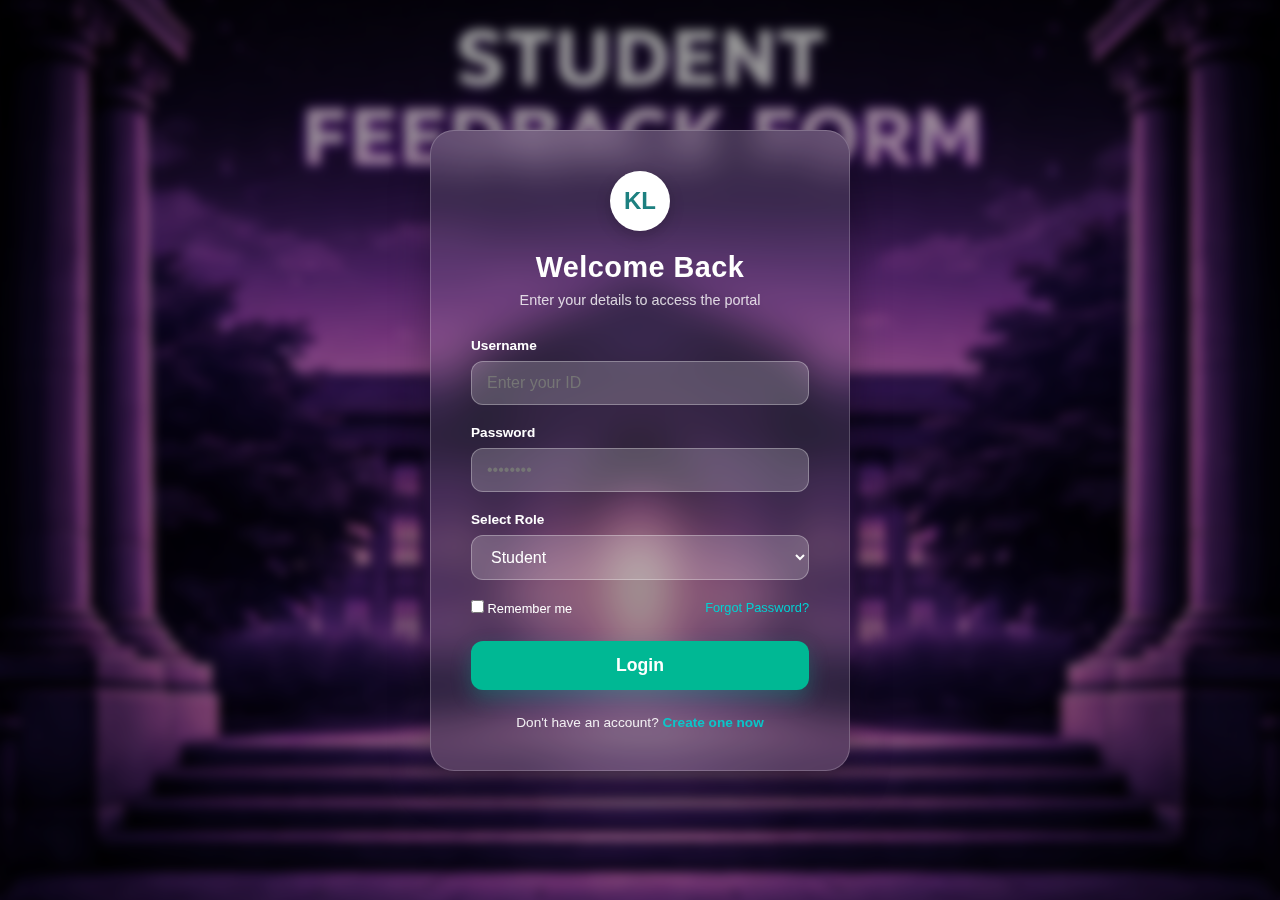
<file: index.html>
<!DOCTYPE html>
<html lang="en">
<head>
    <meta charset="UTF-8">
    <meta name="viewport" content="width=device-width, initial-scale=1.0">
    <title>Login | KL Student Feedback System</title>
    <link rel="stylesheet" href="firstpage.css">
</head>
<body>
    <div class="bg-container"></div>
    <div class="overlay"></div>

    <div class="login-card">
        <div class="login-header">
            <div class="logo-circle">KL</div>
            <h1>Welcome Back</h1>
            <p>Enter your details to access the portal</p>
        </div>

        <form id="loginForm">
            <div class="input-group">
                <label for="username">Username</label>
                <input type="text" id="username" placeholder="Enter your ID" required>
            </div>

            <div class="input-group">
                <label for="password">Password</label>
                <input type="password" id="password" placeholder="••••••••" required>
            </div>

            <div class="input-group">
                <label for="userRole">Select Role</label>
                <select id="userRole">
                    <option value="student">Student</option>
                    <option value="admin">Administrator</option>
                </select>
            </div>

            <div class="form-footer">
                <label><input type="checkbox"> Remember me</label>
                <a href="#">Forgot Password?</a>
            </div>

            <button type="button" class="login-btn" onclick="handleLogin()">Login</button>
        </form>

        <div class="signup-link">
            Don't have an account? <a href="#">Create one now</a>
        </div>
    </div>

    <script src="firstpage.js"></script>
</body>
</html>
</file>
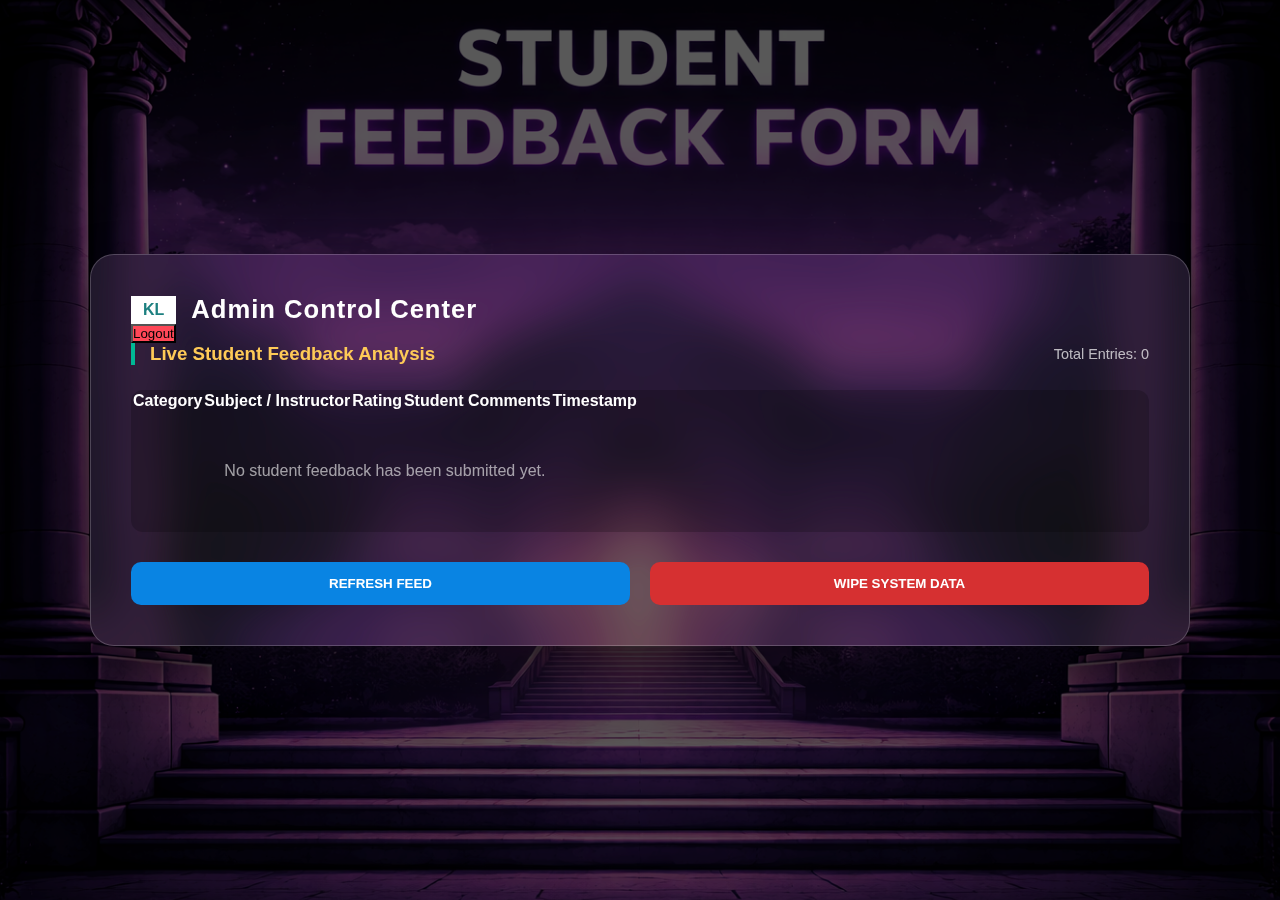
<file: admin-dashboard.html>
<!DOCTYPE html>
<html lang="en">
<head>
    <meta charset="UTF-8">
    <meta name="viewport" content="width=device-width, initial-scale=1.0">
    <title>Admin Dashboard | KL University</title>
    <link rel="stylesheet" href="course-feedback.css">
</head>
<body>
    <div class="bg-container"></div>
    <div class="overlay"></div>

    <div class="glass-wrapper" style="max-width: 1100px;">
        <header class="header-top">
            <div class="logo-area" style="display: flex; align-items: center; gap: 15px;">
                <span class="back-link" style="background: white; color: #1d8080; font-weight: bold; padding: 5px 12px;">KL</span>
                <h1 style="font-size: 1.6rem; letter-spacing: 1px;">Admin Control Center</h1>
            </div>
            <button class="back-link" onclick="location.href='index.html'" style="background: #ff4757;">Logout</button>
        </header>

        <section class="admin-main">
            <div style="display: flex; justify-content: space-between; align-items: center; margin-bottom: 25px;">
                <h3 style="color: #feca57; border-left: 4px solid #00b894; padding-left: 15px;">Live Student Feedback Analysis</h3>
                <span id="dataCount" style="font-size: 0.9rem; opacity: 0.7;">Total Entries: 0</span>
            </div>

            <div class="scroll-area" style="max-height: 500px; border-radius: 12px; background: rgba(0,0,0,0.2);">
                <table>
                    <thead>
                        <tr>
                            <th>Category</th>
                            <th>Subject / Instructor</th>
                            <th>Rating</th>
                            <th>Student Comments</th>
                            <th>Timestamp</th>
                        </tr>
                    </thead>
                    <tbody id="feedbackTableBody">
                        </tbody>
                </table>
            </div>

            <div style="margin-top: 30px; display: flex; gap: 20px;">
                <button class="submit-btn" style="flex: 1; background: #0984e3;" onclick="window.location.reload()">Refresh Feed</button>
                <button class="submit-btn" style="flex: 1; background: #d63031;" onclick="clearAllData()">Wipe System Data</button>
            </div>
        </section>
    </div>

    <script>
        /**
         * Loads and displays feedback stored in localStorage
         */
        function loadDashboardData() {
            const tableBody = document.getElementById('feedbackTableBody');
            const countDisplay = document.getElementById('dataCount');
            
            // Retrieve data from shared storage key
            const storedData = localStorage.getItem('studentFeedback');
            const feedbackArray = JSON.parse(storedData) || [];

            // Update counter
            countDisplay.innerText = `Total Entries: ${feedbackArray.length}`;

            // Clear existing table content
            tableBody.innerHTML = '';

            if (feedbackArray.length === 0) {
                tableBody.innerHTML = '<tr><td colspan="5" style="text-align:center; padding: 50px; opacity: 0.6;">No student feedback has been submitted yet.</td></tr>';
                return;
            }

            // Map data to table rows (showing newest first)
            [...feedbackArray].reverse().forEach(entry => {
                const row = `
                    <tr>
                        <td><span class="badge">${entry.category}</span></td>
                        <td><strong style="color: #00d2d3;">${entry.target}</strong></td>
                        <td style="font-weight: bold; color: #feca57;">${entry.score} / 5</td>
                        <td style="font-style: italic; max-width: 300px;">"${entry.comment}"</td>
                        <td style="font-size: 0.8rem; opacity: 0.6;">${entry.date}</td>
                    </tr>
                `;
                tableBody.insertAdjacentHTML('beforeend', row);
            });
        }

        /**
         * Clears the localStorage and refreshes the view
         */
        function clearAllData() {
            if (confirm("Are you sure? This will delete all student records for your evaluation review.")) {
                localStorage.removeItem('studentFeedback');
                loadDashboardData();
            }
        }

        // Initialize display on load
        window.onload = loadDashboardData;
    </script>
</body>
</html>
</file>
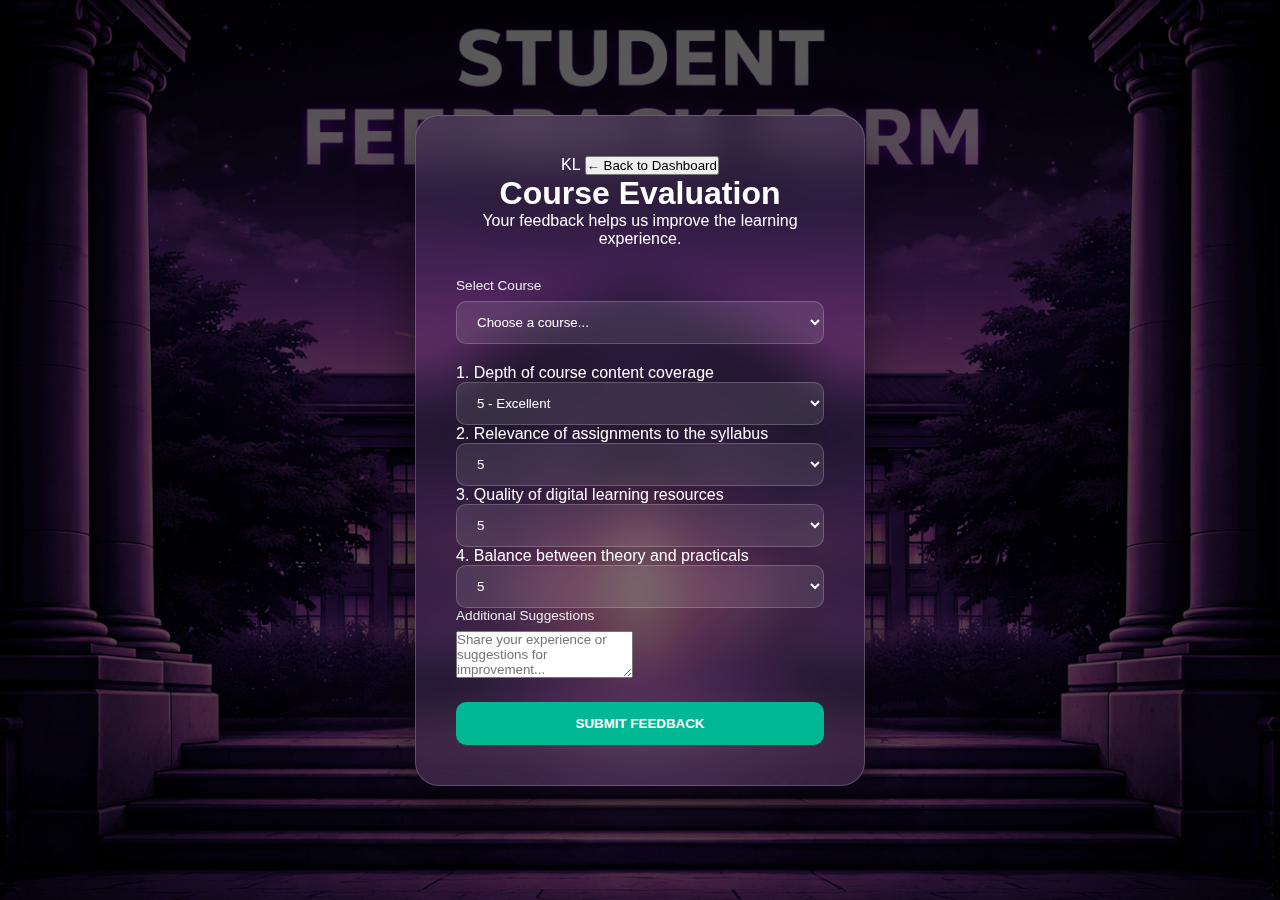
<file: course-feedback.html>
<!DOCTYPE html>
<html lang="en">
<head>
    <meta charset="UTF-8">
    <meta name="viewport" content="width=device-width, initial-scale=1.0">
    <title>Course Evaluation | KL University</title>
    <link rel="stylesheet" href="course-feedback.css">
</head>
<body>
    <div class="bg-container"></div>
    <div class="overlay"></div>

    <div class="glass-wrapper">
        <header class="form-header">
            <div class="header-top">
                <span class="form-logo">KL</span>
                <button class="back-link" onclick="location.href='secondpage.html'">← Back to Dashboard</button>
            </div>
            <h1>Course Evaluation</h1>
            <p>Your feedback helps us improve the learning experience.</p>
        </header>

        <form id="feedbackForm" class="feedback-content">
            <div class="input-group">
                <label>Select Course</label>
                <select required id="courseSelection">
                    <option value="" disabled selected>Choose a course...</option>
                    <option value="Data Structures & Algorithms">Data Structures & Algorithms</option>
                    <option value="Database Management Systems">Database Management Systems</option>
                    <option value="Artificial Intelligence">Artificial Intelligence</option>
                    <option value="Computer Networks">Computer Networks</option>
                </select>
            </div>

            <div class="scroll-area">
                <div class="rating-row">
                    <span>1. Depth of course content coverage</span>
                    <select class="rating-input" required>
                        <option value="5">5 - Excellent</option>
                        <option value="4">4 - Very Good</option>
                        <option value="3">3 - Average</option>
                        <option value="2">2 - Poor</option>
                        <option value="1">1 - Very Poor</option>
                    </select>
                </div>
                <div class="rating-row">
                    <span>2. Relevance of assignments to the syllabus</span>
                    <select class="rating-input"><option value="5">5</option><option value="4">4</option><option value="3">3</option><option value="2">2</option><option value="1">1</option></select>
                </div>
                <div class="rating-row">
                    <span>3. Quality of digital learning resources</span>
                    <select class="rating-input"><option value="5">5</option><option value="4">4</option><option value="3">3</option><option value="2">2</option><option value="1">1</option></select>
                </div>
                <div class="rating-row">
                    <span>4. Balance between theory and practicals</span>
                    <select class="rating-input"><option value="5">5</option><option value="4">4</option><option value="3">3</option><option value="2">2</option><option value="1">1</option></select>
                </div>
            </div>

            <div class="input-group">
                <label>Additional Suggestions</label>
                <textarea id="userComments" placeholder="Share your experience or suggestions for improvement..." rows="3"></textarea>
            </div>

            <button type="button" class="submit-btn" onclick="submitToAdmin()">Submit Feedback</button>
        </form>
    </div>

    <script>
        function submitToAdmin() {
            // 1. Capture Form Elements
            const course = document.getElementById('courseSelection').value;
            const comments = document.getElementById('userComments').value;
            // Get the first rating as a representative score for the summary
            const mainRating = document.querySelector('.rating-input').value;

            // 2. Validate Selection
            if (!course) {
                alert("Please select a course before submitting.");
                return;
            }

            // 3. Create Feedback Data Object
            const feedbackEntry = {
                category: 'Course',
                target: course,
                score: mainRating,
                comment: comments || "No comments provided.",
                date: new Date().toLocaleString()
            };

            // 4. Store in localStorage
            // Get existing records or initialize empty array
            let allRecords = JSON.parse(localStorage.getItem('studentFeedback')) || [];
            
            // Add new record to the list
            allRecords.push(feedbackEntry);
            
            // Save updated list back to browser memory
            localStorage.setItem('studentFeedback', JSON.stringify(allRecords));

            // 5. Success Message and Redirect
            alert("Success! Your feedback for " + course + " has been sent to the Admin Dashboard.");
            window.location.href = 'secondpage.html';
        }
    </script>
</body>
</html>
</file>
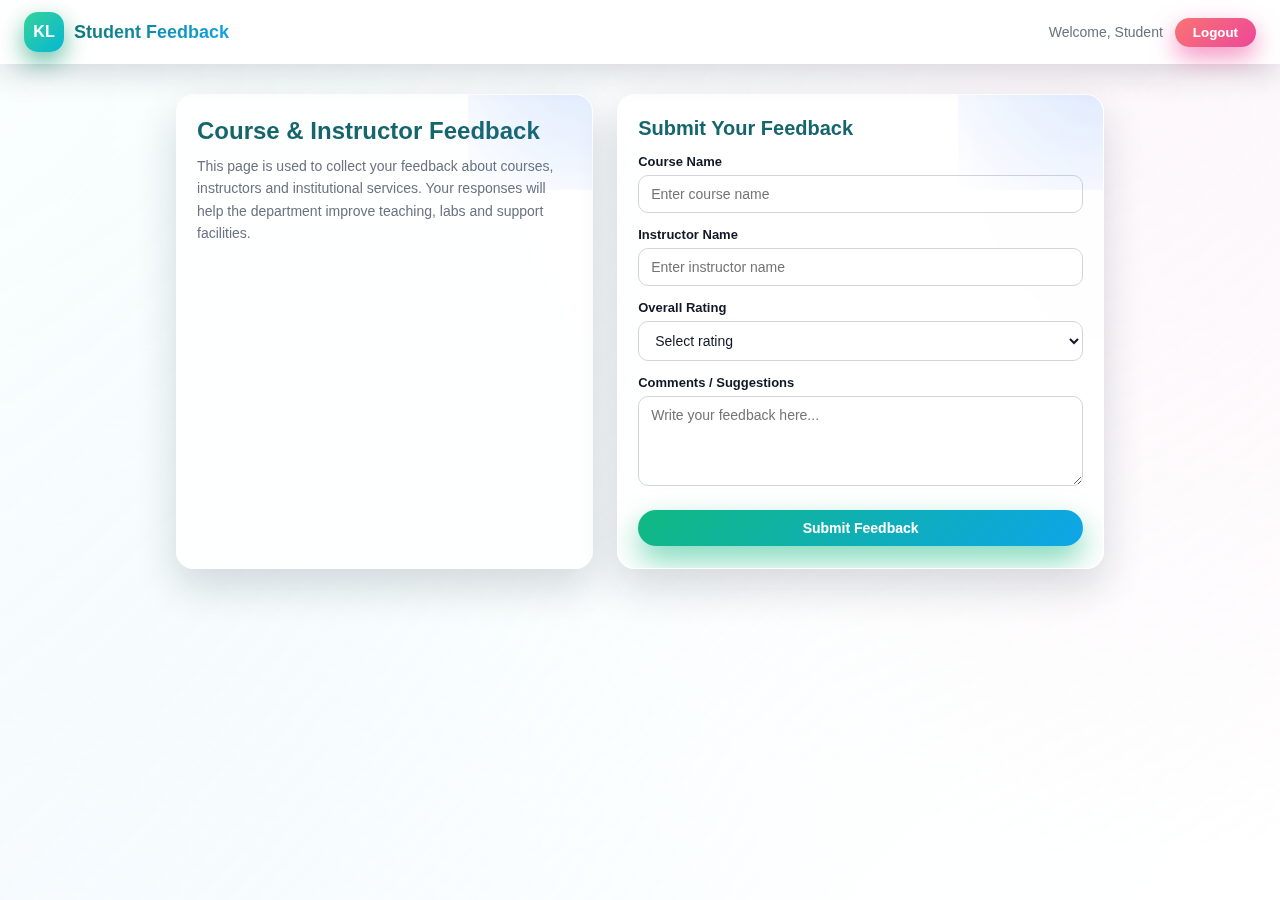
<file: feedback.html>
<!DOCTYPE html>
<html lang="en">
<head>
    <meta charset="UTF-8">
    <meta name="viewport" content="width=device-width, initial-scale=1.0">
    <title>Student Feedback</title>
    <link rel="stylesheet" href="feedback.css">
</head>
<body>
    <div class="bg-container"></div>
    <div class="overlay"></div>

    <header class="top-bar">
        <div class="logo-area">
            <span class="logo-circle">KL</span>
            <span class="logo-text">Student Feedback</span>
        </div>
        <div class="user-area">
            <span class="user-name">Welcome, Student</span>
            <button class="logout-btn" onclick="window.location.href='firstpage.html'">Logout</button>
        </div>
    </header>

    <main class="feedback-main">
        <section class="info-card">
            <h1>Course & Instructor Feedback</h1>
            <p>
                This page is used to collect your feedback about courses, instructors and institutional services.
                Your responses will help the department improve teaching, labs and support facilities.
            </p>
        </section>

        <section class="form-card">
            <h2>Submit Your Feedback</h2>

            <form id="feedbackForm">
                <div class="form-group">
                    <label for="course">Course Name</label>
                    <input type="text" id="course" name="course" placeholder="Enter course name" required>
                </div>

                <div class="form-group">
                    <label for="instructor">Instructor Name</label>
                    <input type="text" id="instructor" name="instructor" placeholder="Enter instructor name" required>
                </div>

                <div class="form-group">
                    <label for="rating">Overall Rating</label>
                    <select id="rating" name="rating" required>
                        <option value="">Select rating</option>
                        <option value="5">5 - Excellent</option>
                        <option value="4">4 - Very Good</option>
                        <option value="3">3 - Good</option>
                        <option value="2">2 - Average</option>
                        <option value="1">1 - Poor</option>
                    </select>
                </div>

                <div class="form-group">
                    <label for="comments">Comments / Suggestions</label>
                    <textarea id="comments" name="comments" rows="4" placeholder="Write your feedback here..." required></textarea>
                </div>

                <button type="submit" class="submit-btn">Submit Feedback</button>
            </form>
        </section>
    </main>

    <script>
        // Simple submit handler
        document.getElementById('feedbackForm').addEventListener('submit', function(e) {
            e.preventDefault();
            alert('Thank you for your feedback!');
            this.reset();
        });
    </script>
</body>
</html>
</file>
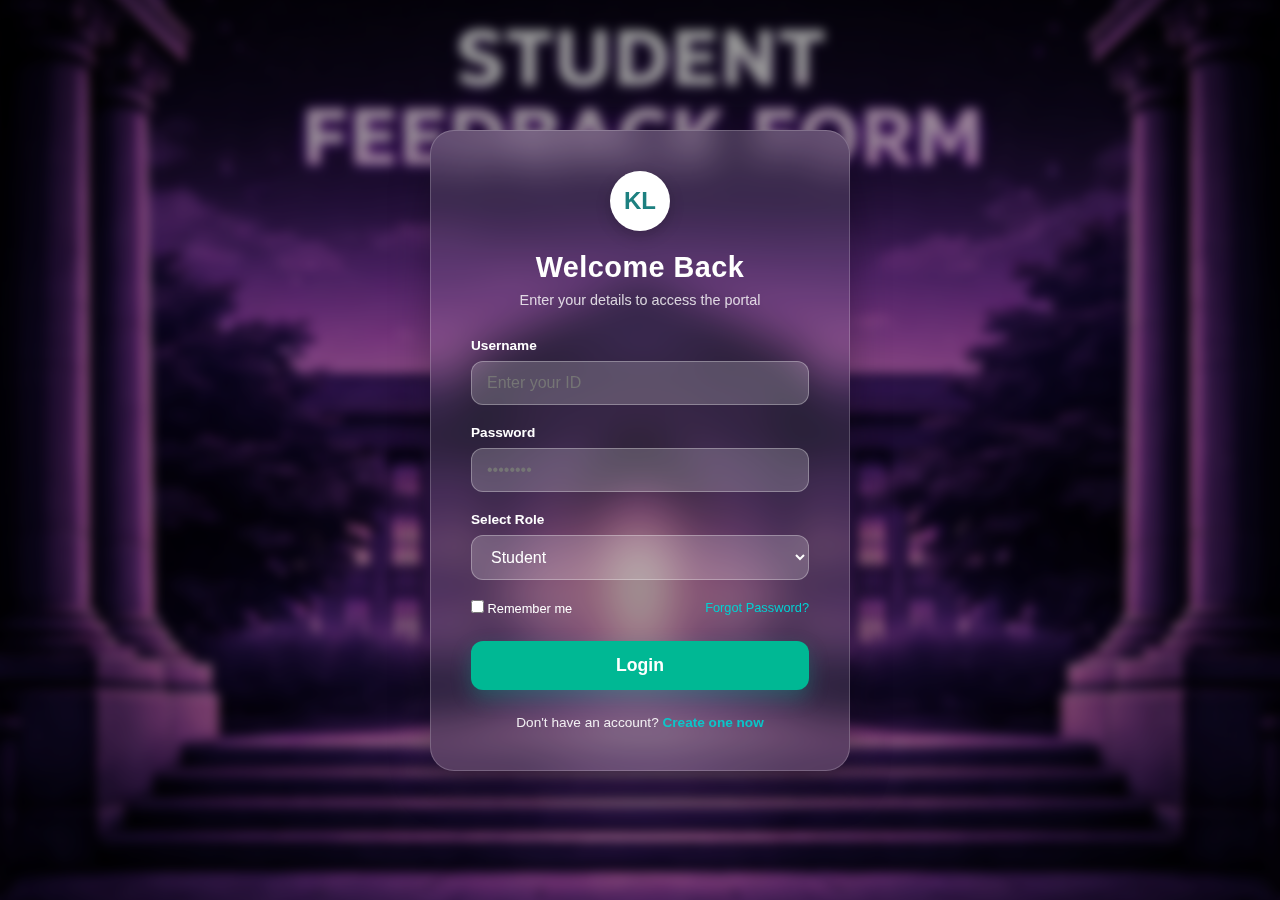
<file: firstpage.html>
<!DOCTYPE html>
<html lang="en">
<head>
    <meta charset="UTF-8">
    <meta name="viewport" content="width=device-width, initial-scale=1.0">
    <title>Login | KL Student Feedback System</title>
    <link rel="stylesheet" href="firstpage.css">
</head>
<body>
    <div class="bg-container"></div>
    <div class="overlay"></div>

    <div class="login-card">
        <div class="login-header">
            <div class="logo-circle">KL</div>
            <h1>Welcome Back</h1>
            <p>Enter your details to access the portal</p>
        </div>

        <form id="loginForm">
            <div class="input-group">
                <label for="username">Username</label>
                <input type="text" id="username" placeholder="Enter your ID" required>
            </div>

            <div class="input-group">
                <label for="password">Password</label>
                <input type="password" id="password" placeholder="••••••••" required>
            </div>

            <div class="input-group">
                <label for="userRole">Select Role</label>
                <select id="userRole">
                    <option value="student">Student</option>
                    <option value="admin">Administrator</option>
                </select>
            </div>

            <div class="form-footer">
                <label><input type="checkbox"> Remember me</label>
                <a href="#">Forgot Password?</a>
            </div>

            <button type="button" class="login-btn" onclick="handleLogin()">Login</button>
        </form>

        <div class="signup-link">
            Don't have an account? <a href="#">Create one now</a>
        </div>
    </div>

    <script src="firstpage.js"></script>
</body>
</html>
</file>
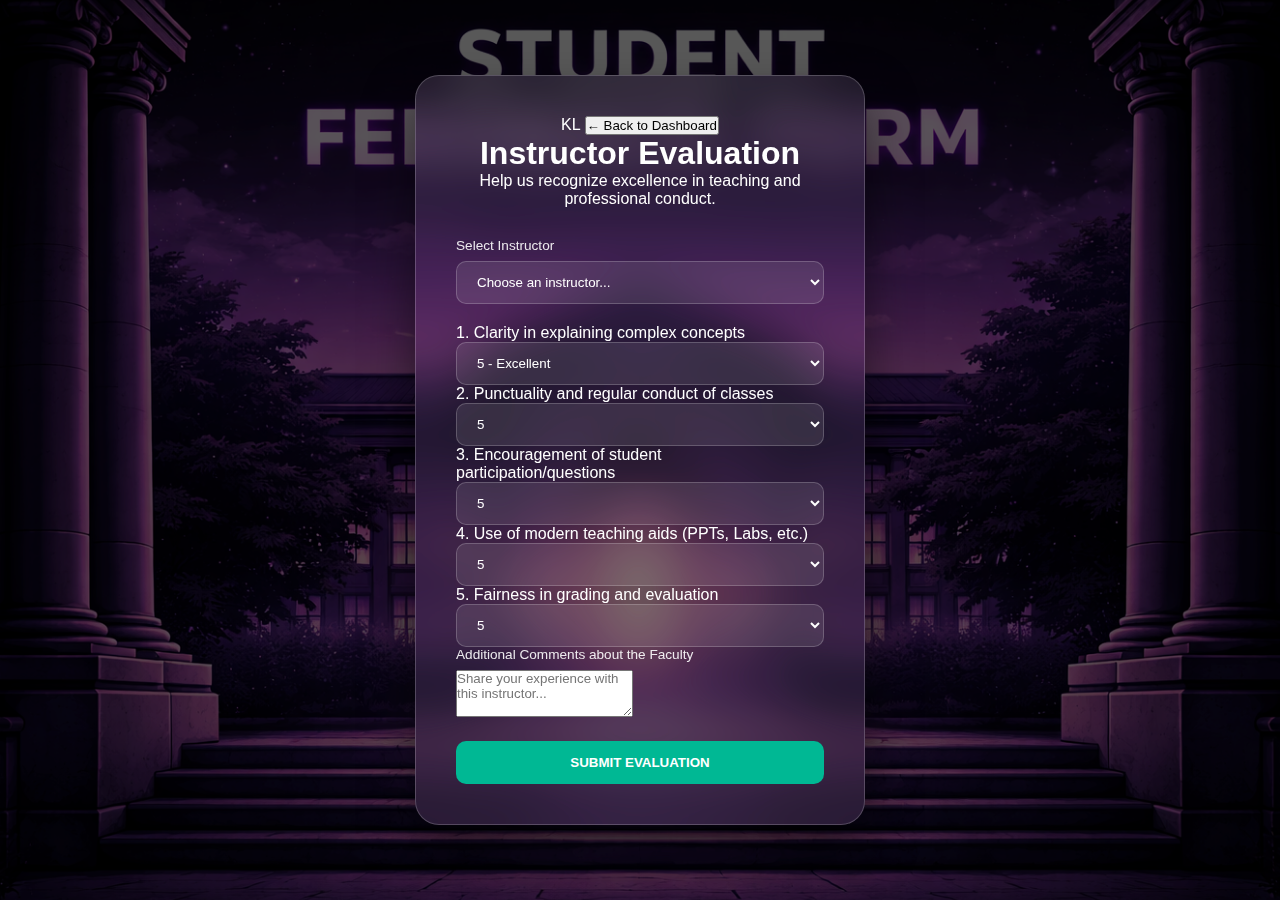
<file: instructor-feedback.html>
<!DOCTYPE html>
<html lang="en">
<head>
    <meta charset="UTF-8">
    <meta name="viewport" content="width=device-width, initial-scale=1.0">
    <title>Instructor Evaluation | KL University</title>
    <link rel="stylesheet" href="course-feedback.css"> </head>
<body>
    <div class="bg-container"></div>
    <div class="overlay"></div>

    <div class="glass-wrapper">
        <header class="form-header">
            <div class="header-top">
                <span class="form-logo">KL</span>
                <button class="back-link" onclick="location.href='secondpage.html'">← Back to Dashboard</button>
            </div>
            <h1>Instructor Evaluation</h1>
            <p>Help us recognize excellence in teaching and professional conduct.</p>
        </header>

        <form id="instructorForm" class="feedback-content">
            <div class="input-group">
                <label>Select Instructor</label>
                <select required id="instructorSelection">
                    <option value="" disabled selected>Choose an instructor...</option>
                    <option value="DBMS Instructor">DBMS Instructor</option>
                    <option value="DSA Instructor">DSA Instructor</option>
                    <option value="Web Tech Instructor">Web Technologies Instructor</option>
                    <option value="AI Instructor">AI & Machine Learning Instructor</option>
                    <option value="Discrete Math Instructor">Discrete Mathematics Instructor</option>
                </select>
            </div>

            <div class="scroll-area">
                <div class="rating-row">
                    <span>1. Clarity in explaining complex concepts</span>
                    <select class="rating-input" required>
                        <option value="5">5 - Excellent</option>
                        <option value="4">4 - Good</option>
                        <option value="3">3 - Average</option>
                        <option value="2">2 - Fair</option>
                        <option value="1">1 - Poor</option>
                    </select>
                </div>
                <div class="rating-row">
                    <span>2. Punctuality and regular conduct of classes</span>
                    <select class="rating-input"><option value="5">5</option><option value="4">4</option><option value="3">3</option><option value="2">2</option><option value="1">1</option></select>
                </div>
                <div class="rating-row">
                    <span>3. Encouragement of student participation/questions</span>
                    <select class="rating-input"><option value="5">5</option><option value="4">4</option><option value="3">3</option><option value="2">2</option><option value="1">1</option></select>
                </div>
                <div class="rating-row">
                    <span>4. Use of modern teaching aids (PPTs, Labs, etc.)</span>
                    <select class="rating-input"><option value="5">5</option><option value="4">4</option><option value="3">3</option><option value="2">2</option><option value="1">1</option></select>
                </div>
                <div class="rating-row">
                    <span>5. Fairness in grading and evaluation</span>
                    <select class="rating-input"><option value="5">5</option><option value="4">4</option><option value="3">3</option><option value="2">2</option><option value="1">1</option></select>
                </div>
            </div>

            <div class="input-group">
                <label>Additional Comments about the Faculty</label>
                <textarea id="facultyComments" placeholder="Share your experience with this instructor..." rows="3"></textarea>
            </div>

            <button type="button" class="submit-btn" onclick="submitInstructorData()">Submit Evaluation</button>
        </form>
    </div>

    <script>
        function submitInstructorData() {
            // 1. Capture Form Inputs
            const instructor = document.getElementById('instructorSelection').value;
            const comments = document.getElementById('facultyComments').value;
            const mainRating = document.querySelector('.rating-input').value;

            // 2. Validation
            if (!instructor) {
                alert("Please select an instructor before submitting.");
                return;
            }

            // 3. Create the Feedback Object
            const feedbackEntry = {
                category: 'Instructor',
                target: instructor,
                score: mainRating,
                comment: comments || "No specific comments.",
                date: new Date().toLocaleString()
            };

            // 4. Save to shared localStorage
            let allRecords = JSON.parse(localStorage.getItem('studentFeedback')) || [];
            allRecords.push(feedbackEntry);
            localStorage.setItem('studentFeedback', JSON.stringify(allRecords));

            // 5. Success Alert and Redirect
            alert("Feedback for " + instructor + " has been recorded successfully.");
            window.location.href = 'secondpage.html';
        }
    </script>
</body>
</html>
</file>
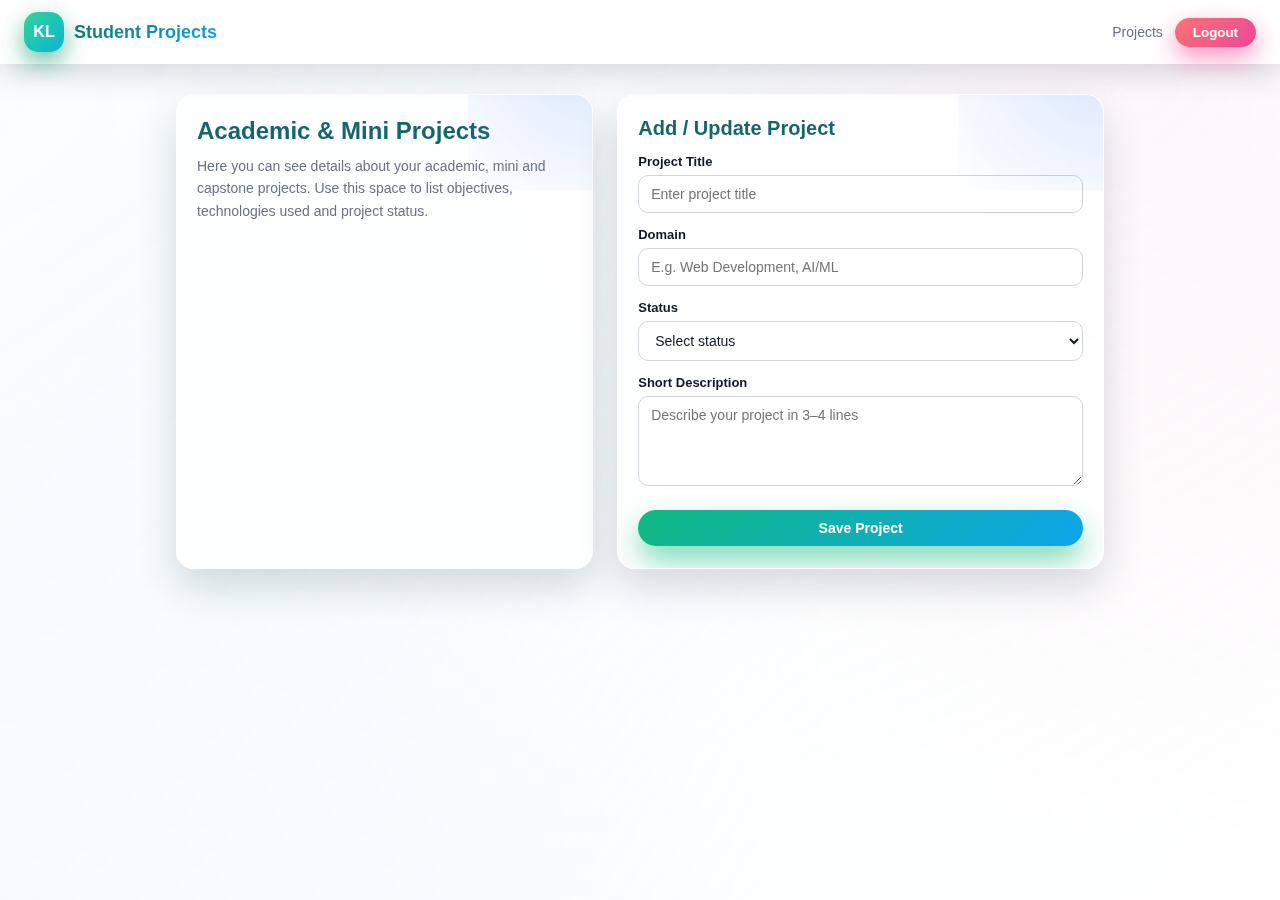
<file: projects.html>
<!DOCTYPE html>
<html lang="en">
<head>
    <meta charset="UTF-8">
    <meta name="viewport" content="width=device-width, initial-scale=1.0">
    <title>Projects</title>
    <link rel="stylesheet" href="feedback.css">
</head>
<body>
    <div class="bg-container"></div>
    <div class="overlay"></div>

    <header class="top-bar">
        <div class="logo-area">
            <span class="logo-circle">KL</span>
            <span class="logo-text">Student Projects</span>
        </div>
        <div class="user-area">
            <span class="user-name">Projects</span>
            <button class="logout-btn" onclick="window.location.href='firstpage.html'">Logout</button>
        </div>
    </header>

    <main class="feedback-main">
        <section class="info-card">
            <h1>Academic & Mini Projects</h1>
            <p>
                Here you can see details about your academic, mini and capstone projects. 
                Use this space to list objectives, technologies used and project status.
            </p>
        </section>

        <section class="form-card">
            <h2>Add / Update Project</h2>

            <form id="projectForm">
                <div class="form-group">
                    <label for="pname">Project Title</label>
                    <input id="pname" type="text" placeholder="Enter project title" required>
                </div>

                <div class="form-group">
                    <label for="pdomain">Domain</label>
                    <input id="pdomain" type="text" placeholder="E.g. Web Development, AI/ML" required>
                </div>

                <div class="form-group">
                    <label for="pstatus">Status</label>
                    <select id="pstatus" required>
                        <option value="">Select status</option>
                        <option value="ongoing">On going</option>
                        <option value="completed">Completed</option>
                        <option value="planned">Planned</option>
                    </select>
                </div>

                <div class="form-group">
                    <label for="pdesc">Short Description</label>
                    <textarea id="pdesc" rows="4" placeholder="Describe your project in 3–4 lines" required></textarea>
                </div>

                <button type="submit" class="submit-btn">Save Project</button>
            </form>
        </section>
    </main>

    <script>
        document.getElementById('projectForm').addEventListener('submit', function(e) {
            e.preventDefault();
            alert('Project details saved (demo).');
            this.reset();
        });
    </script>
</body>
</html>
</file>
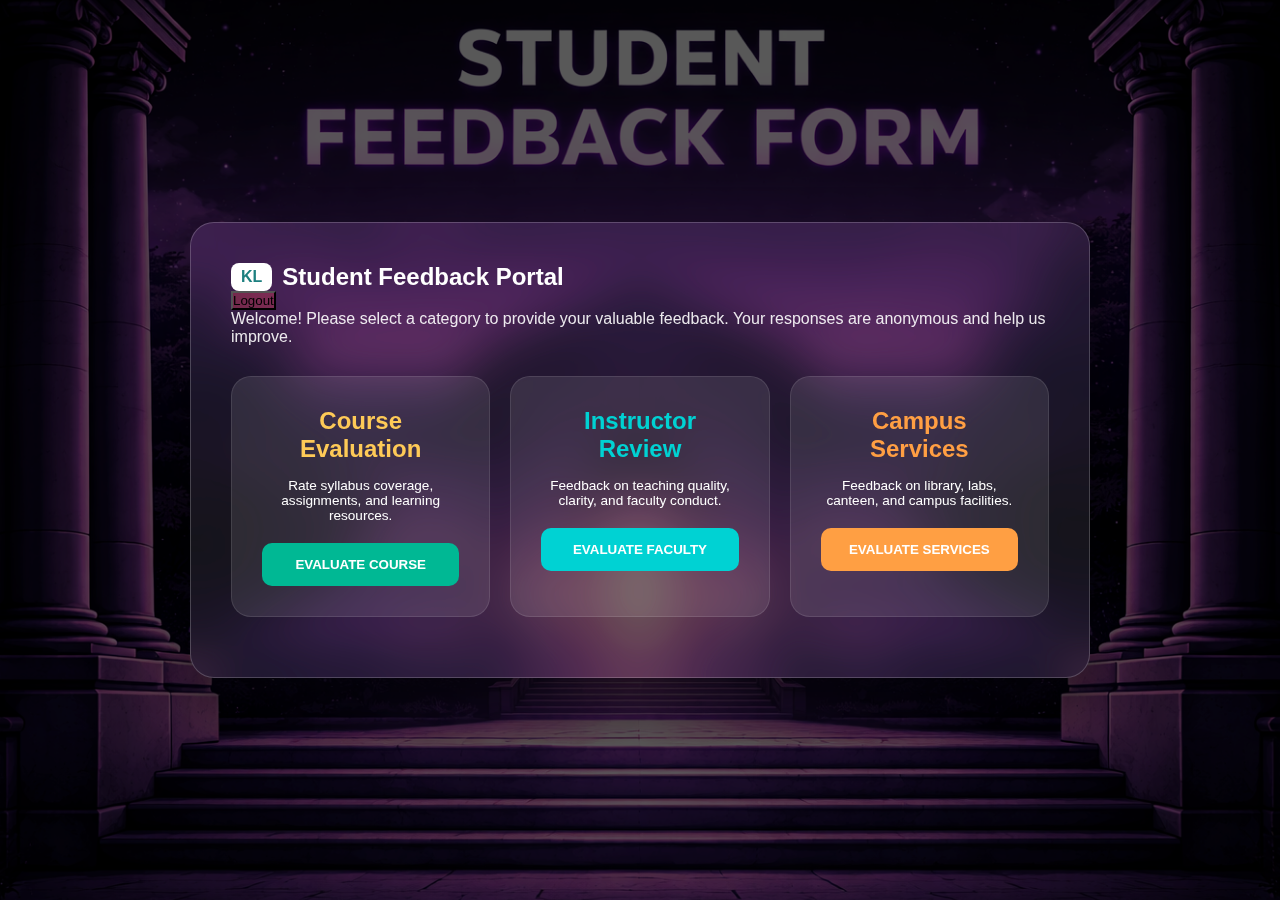
<file: secondpage.html>
<!DOCTYPE html>
<html lang="en">
<head>
    <meta charset="UTF-8">
    <meta name="viewport" content="width=device-width, initial-scale=1.0">
    <title>Student Dashboard | KL University</title>
    <link rel="stylesheet" href="course-feedback.css">
</head>
<body>
    <div class="bg-container"></div>
    <div class="overlay"></div>

    <div class="glass-wrapper" style="max-width: 900px;">
        <header class="header-top">
            <div class="logo-area" style="display: flex; align-items: center; gap: 10px;">
                <span class="form-logo" style="background: white; color: #1d8080; padding: 5px 10px; border-radius: 8px; font-weight: bold;">KL</span>
                <h1 style="font-size: 1.5rem;">Student Feedback Portal</h1>
            </div>
            <button class="back-link" onclick="location.href='index.html'" style="background: rgba(255, 71, 87, 0.3);">Logout</button>
        </header>

        <section class="dashboard-content">
            <p style="margin-bottom: 30px; opacity: 0.9;">Welcome! Please select a category to provide your valuable feedback. Your responses are anonymous and help us improve.</p>

            <div style="display: grid; grid-template-columns: repeat(auto-fit, minmax(250px, 1fr)); gap: 20px;">
                
                <div class="input-group" style="background: rgba(255, 255, 255, 0.1); padding: 30px; border-radius: 20px; text-align: center; border: 1px solid rgba(255,255,255,0.1); transition: 0.3s;" onmouseover="this.style.background='rgba(255,255,255,0.2)'" onmouseout="this.style.background='rgba(255,255,255,0.1)'">
                    <h2 style="color: #feca57; margin-bottom: 15px;">Course Evaluation</h2>
                    <p style="font-size: 0.85rem; margin-bottom: 20px;">Rate syllabus coverage, assignments, and learning resources.</p>
                    <button class="submit-btn" onclick="location.href='course-feedback.html'">Evaluate Course</button>
                </div>

                <div class="input-group" style="background: rgba(255, 255, 255, 0.1); padding: 30px; border-radius: 20px; text-align: center; border: 1px solid rgba(255,255,255,0.1); transition: 0.3s;" onmouseover="this.style.background='rgba(255,255,255,0.2)'" onmouseout="this.style.background='rgba(255,255,255,0.1)'">
                    <h2 style="color: #00d2d3; margin-bottom: 15px;">Instructor Review</h2>
                    <p style="font-size: 0.85rem; margin-bottom: 20px;">Feedback on teaching quality, clarity, and faculty conduct.</p>
                    <button class="submit-btn" style="background: #00d2d3;" onclick="location.href='instructor-feedback.html'">Evaluate Faculty</button>
                </div>

                <div class="input-group" style="background: rgba(255, 255, 255, 0.1); padding: 30px; border-radius: 20px; text-align: center; border: 1px solid rgba(255,255,255,0.1); transition: 0.3s;" onmouseover="this.style.background='rgba(255,255,255,0.2)'" onmouseout="this.style.background='rgba(255,255,255,0.1)'">
                    <h2 style="color: #ff9f43; margin-bottom: 15px;">Campus Services</h2>
                    <p style="font-size: 0.85rem; margin-bottom: 20px;">Feedback on library, labs, canteen, and campus facilities.</p>
                    <button class="submit-btn" style="background: #ff9f43;" onclick="location.href='services-feedback.html'">Evaluate Services</button>
                </div>

            </div>
        </section>
    </div>
</body>
</html>
</file>
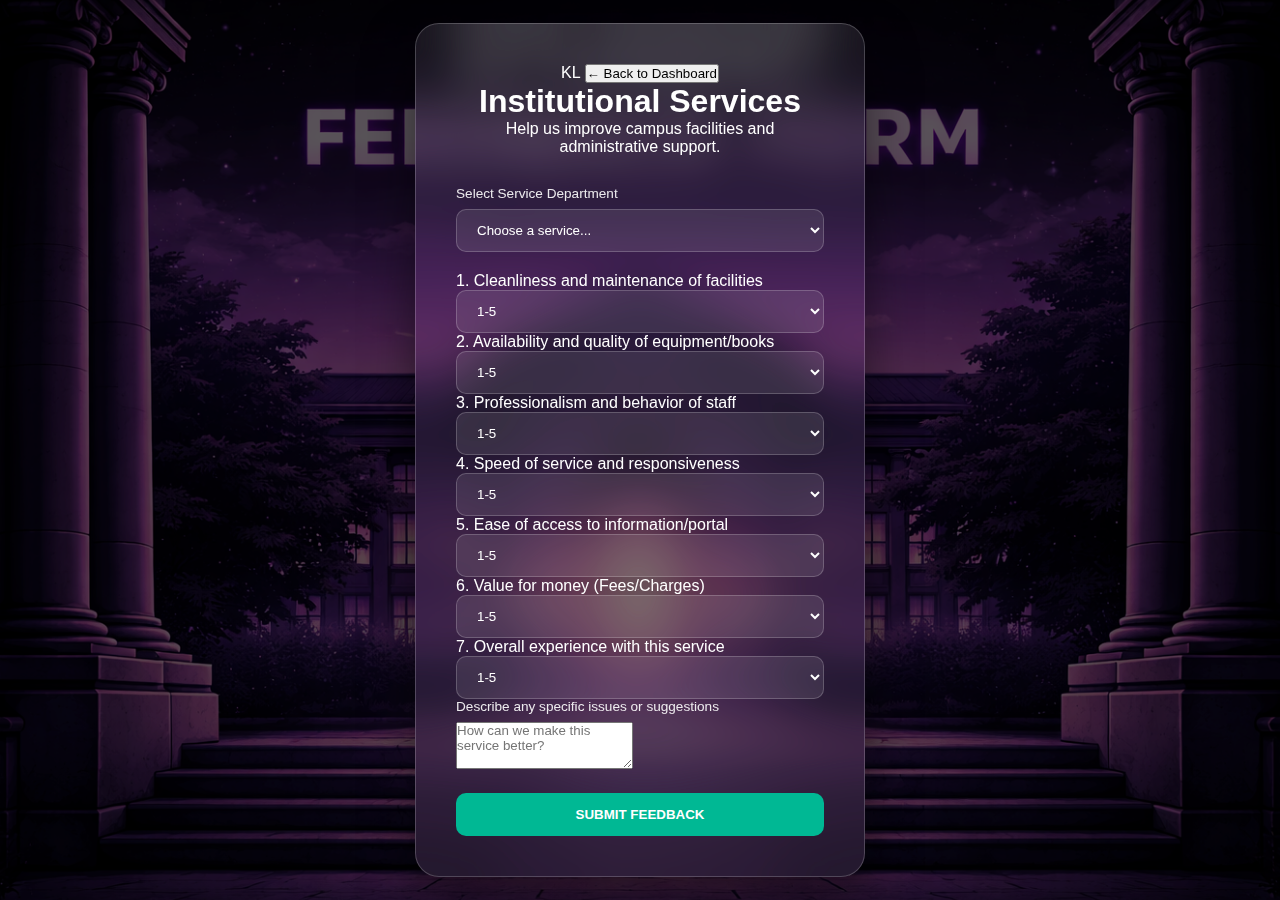
<file: services-feedback.html>
<!DOCTYPE html>
<html lang="en">
<head>
    <meta charset="UTF-8">
    <meta name="viewport" content="width=device-width, initial-scale=1.0">
    <title>Institutional Services Feedback | KL University</title>
    <link rel="stylesheet" href="course-feedback.css"> </head>
<body>
    <div class="bg-container"></div>
    <div class="overlay"></div>

    <div class="glass-wrapper">
        <header class="form-header">
            <div class="header-top">
                <span class="form-logo">KL</span>
                <button class="back-link" onclick="location.href='secondpage.html'">← Back to Dashboard</button>
            </div>
            <h1>Institutional Services</h1>
            <p>Help us improve campus facilities and administrative support.</p>
        </header>

        <form id="servicesForm" class="feedback-content">
            <div class="input-group">
                <label>Select Service Department</label>
                <select required id="serviceSelection">
                    <option value="" disabled selected>Choose a service...</option>
                    <option value="Central Library">Central Library</option>
                    <option value="Canteen/Cafeteria">Canteen/Cafeteria</option>
                    <option value="Hostel Facilities">Hostel Facilities</option>
                    <option value="Sports & Gym">Sports & Gym</option>
                    <option value="Transport Services">Transport Services</option>
                    <option value="Administrative Office">Administrative Office</option>
                </select>
            </div>

            <div class="scroll-area">
                <div class="rating-row">
                    <span>1. Cleanliness and maintenance of facilities</span>
                    <select required><option value="">1-5</option><option>5</option><option>4</option><option>3</option><option>2</option><option>1</option></select>
                </div>
                <div class="rating-row">
                    <span>2. Availability and quality of equipment/books</span>
                    <select required><option value="">1-5</option><option>5</option><option>4</option><option>3</option><option>2</option><option>1</option></select>
                </div>
                <div class="rating-row">
                    <span>3. Professionalism and behavior of staff</span>
                    <select required><option value="">1-5</option><option>5</option><option>4</option><option>3</option><option>2</option><option>1</option></select>
                </div>
                <div class="rating-row">
                    <span>4. Speed of service and responsiveness</span>
                    <select required><option value="">1-5</option><option>5</option><option>4</option><option>3</option><option>2</option><option>1</option></select>
                </div>
                <div class="rating-row">
                    <span>5. Ease of access to information/portal</span>
                    <select required><option value="">1-5</option><option>5</option><option>4</option><option>3</option><option>2</option><option>1</option></select>
                </div>
                <div class="rating-row">
                    <span>6. Value for money (Fees/Charges)</span>
                    <select required><option value="">1-5</option><option>5</option><option>4</option><option>3</option><option>2</option><option>1</option></select>
                </div>
                <div class="rating-row">
                    <span>7. Overall experience with this service</span>
                    <select required><option value="">1-5</option><option>5</option><option>4</option><option>3</option><option>2</option><option>1</option></select>
                </div>
            </div>

            <div class="input-group">
                <label>Describe any specific issues or suggestions</label>
                <textarea id="serviceComments" placeholder="How can we make this service better?" rows="3"></textarea>
            </div>

            <button type="submit" class="submit-btn">Submit Feedback</button>
        </form>
    </div>

    <script>
        document.getElementById('servicesForm').addEventListener('submit', function(event) {
            event.preventDefault();
            const service = document.getElementById('serviceSelection').value;
            
            // Pop up the alert message
            alert("Form Submitted Successfully! Your feedback for " + service + " has been sent to the administration.");
            
            // Go back to the second page (Dashboard)
            window.location.href = 'secondpage.html';
        });
    </script>
</body>
</html>
</file>
<file: course-feedback.css>
/* --- Global Styles --- */
* {
    margin: 0;
    padding: 0;
    box-sizing: border-box;
    font-family: 'Segoe UI', Tahoma, Geneva, Verdana, sans-serif;
}

body {
    min-height: 100vh;
    display: flex;
    justify-content: center;
    align-items: center;
    padding: 20px;
    color: white;
    overflow-x: hidden;
    background-color: #000; /* Dark fallback */
}

/* --- Fixed Background Engine --- */
.bg-container {
    position: fixed;
    top: 0;
    left: 0;
    width: 100%;
    height: 100%;
    /* Forced path to login_bcg.png */
    background: url('login_bcg.png') no-repeat center center/cover;
    z-index: -2;
    filter: brightness(0.5); /* Improves text contrast */
    transform: scale(1.1); /* Prevents white edges during blur */
}

.overlay {
    position: fixed;
    top: 0;
    left: 0;
    width: 100%;
    height: 100%;
    background: rgba(0, 0, 0, 0.3);
    z-index: -1;
}

/* --- Glassmorphism UI --- */
.glass-wrapper {
    background: rgba(255, 255, 255, 0.08); /* Transparent white */
    backdrop-filter: blur(25px) saturate(150%); /* The Frosted Effect */
    -webkit-backdrop-filter: blur(25px) saturate(150%);
    border: 1px solid rgba(255, 255, 255, 0.2);
    border-radius: 24px;
    width: 100%;
    max-width: 450px; /* Perfect for Login */
    padding: 40px;
    box-shadow: 0 25px 50px rgba(0, 0, 0, 0.5);
}

/* --- Form Elements --- */
.form-header {
    text-align: center;
    margin-bottom: 30px;
}

.input-group {
    margin-bottom: 20px;
}

label {
    display: block;
    margin-bottom: 8px;
    font-size: 0.85rem;
    opacity: 0.9;
}

input, select {
    width: 100%;
    padding: 12px 16px;
    background: rgba(255, 255, 255, 0.1);
    border: 1px solid rgba(255, 255, 255, 0.2);
    border-radius: 10px;
    color: white;
    outline: none;
    transition: 0.3s;
}

input:focus {
    background: rgba(255, 255, 255, 0.2);
    border-color: #00d2d3;
}

.submit-btn {
    width: 100%;
    padding: 14px;
    background: #00b894;
    border: none;
    border-radius: 10px;
    color: white;
    font-weight: bold;
    cursor: pointer;
    transition: 0.3s;
    text-transform: uppercase;
}

.submit-btn:hover {
    background: #00d2d3;
    transform: translateY(-2px);
    box-shadow: 0 5px 15px rgba(0, 184, 148, 0.4);
}
</file>
<file: firstpage.css>
/* --- Global Reset --- */
* {
    margin: 0;
    padding: 0;
    box-sizing: border-box;
    font-family: 'Segoe UI', Roboto, Helvetica, Arial, sans-serif;
}

body {
    height: 100vh;
    display: flex;
    justify-content: center;
    align-items: center;
    overflow: hidden; /* Prevents scrollbars during animations */
}

/* --- Background Image with Blur --- */
.bg-container {
    position: fixed;
    top: 0;
    left: 0;
    width: 100%;
    height: 100%;
    /* Ensure this filename matches your image exactly */
    background: url('login_bcg.png') no-repeat center center/cover;
    z-index: -2;
    filter: blur(5px); /* Creates the aesthetic depth seen in your portal */
    transform: scale(1.1); /* Prevents white edges from the blur */
}

/* Dark overlay to make the white text pop */
.overlay {
    position: fixed;
    top: 0;
    left: 0;
    width: 100%;
    height: 100%;
    background: rgba(0, 0, 0, 0.4);
    z-index: -1;
}

/* --- Glassmorphism Login Card --- */
.login-card {
    background: rgba(255, 255, 255, 0.1); /* Semi-transparent white */
    backdrop-filter: blur(20px); /* The "Glass" effect */
    -webkit-backdrop-filter: blur(20px);
    padding: 40px;
    border-radius: 24px;
    width: 100%;
    max-width: 420px;
    border: 1px solid rgba(255, 255, 255, 0.2);
    box-shadow: 0 20px 40px rgba(0, 0, 0, 0.3);
    color: white;
    text-align: center;
    animation: fadeInUp 0.8s ease-out;
}

@keyframes fadeInUp {
    from { opacity: 0; transform: translateY(30px); }
    to { opacity: 1; transform: translateY(0); }
}

/* --- Logo and Header --- */
.logo-circle {
    width: 60px;
    height: 60px;
    background: white;
    color: #1d8080;
    border-radius: 50%;
    display: flex;
    justify-content: center;
    align-items: center;
    font-weight: 800;
    font-size: 1.5rem;
    margin: 0 auto 20px;
    box-shadow: 0 5px 15px rgba(0,0,0,0.2);
}

.login-header h1 {
    font-size: 1.8rem;
    margin-bottom: 8px;
    letter-spacing: 0.5px;
}

.login-header p {
    font-size: 0.9rem;
    opacity: 0.8;
    margin-bottom: 30px;
}

/* --- Form Elements --- */
.input-group {
    text-align: left;
    margin-bottom: 20px;
}

.input-group label {
    display: block;
    font-size: 0.85rem;
    margin-bottom: 8px;
    font-weight: 600;
}

input[type="text"], 
input[type="password"], 
select {
    width: 100%;
    padding: 12px 15px;
    background: rgba(255, 255, 255, 0.2);
    border: 1px solid rgba(255, 255, 255, 0.3);
    border-radius: 12px;
    color: white;
    font-size: 1rem;
    outline: none;
    transition: 0.3s;
}

/* Style for the dropdown options text */
select option {
    background: #333; /* Dark background so text is visible */
    color: white;
}

input:focus, select:focus {
    background: rgba(255, 255, 255, 0.3);
    border-color: #00b894;
}

/* --- Footer and Button --- */
.form-footer {
    display: flex;
    justify-content: space-between;
    align-items: center;
    font-size: 0.8rem;
    margin-bottom: 25px;
}

.form-footer a {
    color: #00d2d3;
    text-decoration: none;
}

.login-btn {
    width: 100%;
    padding: 14px;
    background: #00b894;
    border: none;
    border-radius: 12px;
    color: white;
    font-size: 1.1rem;
    font-weight: 700;
    cursor: pointer;
    transition: 0.3s;
    box-shadow: 0 8px 20px rgba(0, 184, 148, 0.3);
}

.login-btn:hover {
    background: #009477;
    transform: translateY(-2px);
    box-shadow: 0 12px 25px rgba(0, 184, 148, 0.4);
}

.signup-link {
    margin-top: 25px;
    font-size: 0.85rem;
    opacity: 0.9;
}

.signup-link a {
    color: #00d2d3;
    font-weight: 600;
    text-decoration: none;
}
</file>
<file: feedback.css>
:root {
    --color-primary: #1d8080;
    --color-primary-dark: #15656d;
    --color-accent: #ff7675;
    --color-bg-1: #f3f7fb;
    --color-text: #1f2933;
    --color-muted: #6b7280;
}

/* Reset */
* {
    margin: 0;
    padding: 0;
    box-sizing: border-box;
}

body {
    font-family: 'Segoe UI', Tahoma, Geneva, Verdana, sans-serif;
    min-height: 100vh;
    color: var(--color-text);
    background: radial-gradient(circle at top left, #e0f7f7, #ffffff);
}

/* Background (optional, soft pattern) */
.bg-container {
    position: fixed;
    inset: 0;
    background:
        radial-gradient(circle at 10% 20%, rgba(129, 230, 217, 0.3), transparent 60%),
        radial-gradient(circle at 90% 10%, rgba(244, 114, 182, 0.25), transparent 55%),
        radial-gradient(circle at 0% 100%, rgba(96, 165, 250, 0.25), transparent 55%);
    z-index: -2;
}
.overlay {
    position: fixed;
    inset: 0;
    background: linear-gradient(135deg, rgba(255,255,255,0.9), rgba(255,255,255,0.7));
    z-index: -1;
}

/* Top bar */
.top-bar {
    display: flex;
    justify-content: space-between;
    align-items: center;
    padding: 12px 24px;
    background: rgba(255, 255, 255, 0.9);
    box-shadow: 0 10px 30px rgba(15, 23, 42, 0.15);
    backdrop-filter: blur(18px);
    position: sticky;
    top: 0;
    z-index: 10;
}

.logo-area {
    display: flex;
    align-items: center;
    gap: 10px;
}

.logo-circle {
    width: 40px;
    height: 40px;
    border-radius: 14px;
    background: linear-gradient(135deg, #34d399, #06b6d4);
    color: #ffffff;
    display: flex;
    align-items: center;
    justify-content: center;
    font-weight: 800;
    box-shadow: 0 10px 25px rgba(5, 150, 105, 0.6);
}

.logo-text {
    font-weight: 700;
    font-size: 18px;
    background: linear-gradient(135deg, #0f766e, #0ea5e9);
    -webkit-background-clip: text;
    -webkit-text-fill-color: transparent;
}

.user-area {
    display: flex;
    align-items: center;
    gap: 12px;
    font-size: 14px;
    color: var(--color-muted);
}

.logout-btn {
    padding: 7px 18px;
    border-radius: 999px;
    border: none;
    background: linear-gradient(135deg, #f97373, #ec4899);
    color: white;
    font-weight: 600;
    cursor: pointer;
    box-shadow: 0 10px 25px rgba(236, 72, 153, 0.6);
    transition: all 0.25s ease;
}
.logout-btn:hover {
    transform: translateY(-2px) scale(1.02);
    box-shadow: 0 14px 32px rgba(236, 72, 153, 0.75);
}

/* Layout */
.feedback-main {
    max-width: 960px;
    margin: 30px auto 40px;
    padding: 0 16px 40px;
    display: grid;
    grid-template-columns: minmax(0, 1.2fr) minmax(0, 1.4fr);
    gap: 24px;
}

@media (max-width: 800px) {
    .feedback-main {
        grid-template-columns: 1fr;
    }
}

/* Glass cards */
.info-card,
.form-card {
    position: relative;
    background: rgba(255, 255, 255, 0.85);
    border-radius: 18px;
    padding: 22px 20px;
    box-shadow: 0 18px 40px rgba(15, 23, 42, 0.16);
    border: 1px solid rgba(255, 255, 255, 0.8);
    backdrop-filter: blur(18px);
    overflow: hidden;
}

/* decorative gradient strip */
.info-card::before,
.form-card::before {
    content: "";
    position: absolute;
    top: -40%;
    right: -30%;
    width: 60%;
    height: 60%;
    background: radial-gradient(circle at center, rgba(59, 130, 246, 0.28), transparent);
    opacity: 0.7;
}

/* Info card text */
.info-card h1 {
    font-size: 24px;
    color: var(--color-primary-dark);
    margin-bottom: 10px;
}
.info-card p {
    font-size: 14px;
    color: var(--color-muted);
    line-height: 1.6;
}

/* Form card header */
.form-card h2 {
    font-size: 20px;
    color: var(--color-primary-dark);
    margin-bottom: 14px;
}

/* Form */
.form-group {
    margin-bottom: 14px;
}

.form-group label {
    display: block;
    margin-bottom: 6px;
    font-weight: 600;
    font-size: 13px;
    color: #111827;
}

.form-group input,
.form-group select,
.form-group textarea {
    width: 100%;
    padding: 10px 12px;
    border-radius: 10px;
    border: 1px solid #d1d5db;
    font-size: 14px;
    background: rgba(255, 255, 255, 0.92);
    transition: all 0.2s ease;
    color: #111827;
    font-family: inherit;
}

.form-group input:focus,
.form-group select:focus,
.form-group textarea:focus {
    outline: none;
    border-color: var(--color-primary);
    box-shadow: 0 0 0 3px rgba(16, 185, 129, 0.2);
    background: #ffffff;
}

.form-group textarea {
    resize: vertical;
    min-height: 90px;
}

/* Submit button */
.submit-btn {
    margin-top: 6px;
    width: 100%;
    padding: 10px 14px;
    border-radius: 999px;
    border: none;
    background: linear-gradient(135deg, #10b981, #0ea5e9);
    color: white;
    font-weight: 700;
    font-size: 14px;
    cursor: pointer;
    box-shadow: 0 14px 30px rgba(16, 185, 129, 0.55);
    transition: all 0.25s ease;
}
.submit-btn:hover {
    transform: translateY(-2px);
    box-shadow: 0 18px 40px rgba(14, 165, 233, 0.65);
}

/* Small screen tweaks */
@media (max-width: 600px) {
    .top-bar {
        flex-direction: column;
        align-items: flex-start;
        gap: 6px;
    }

    .info-card h1 {
        font-size: 20px;
    }
}
</file>
